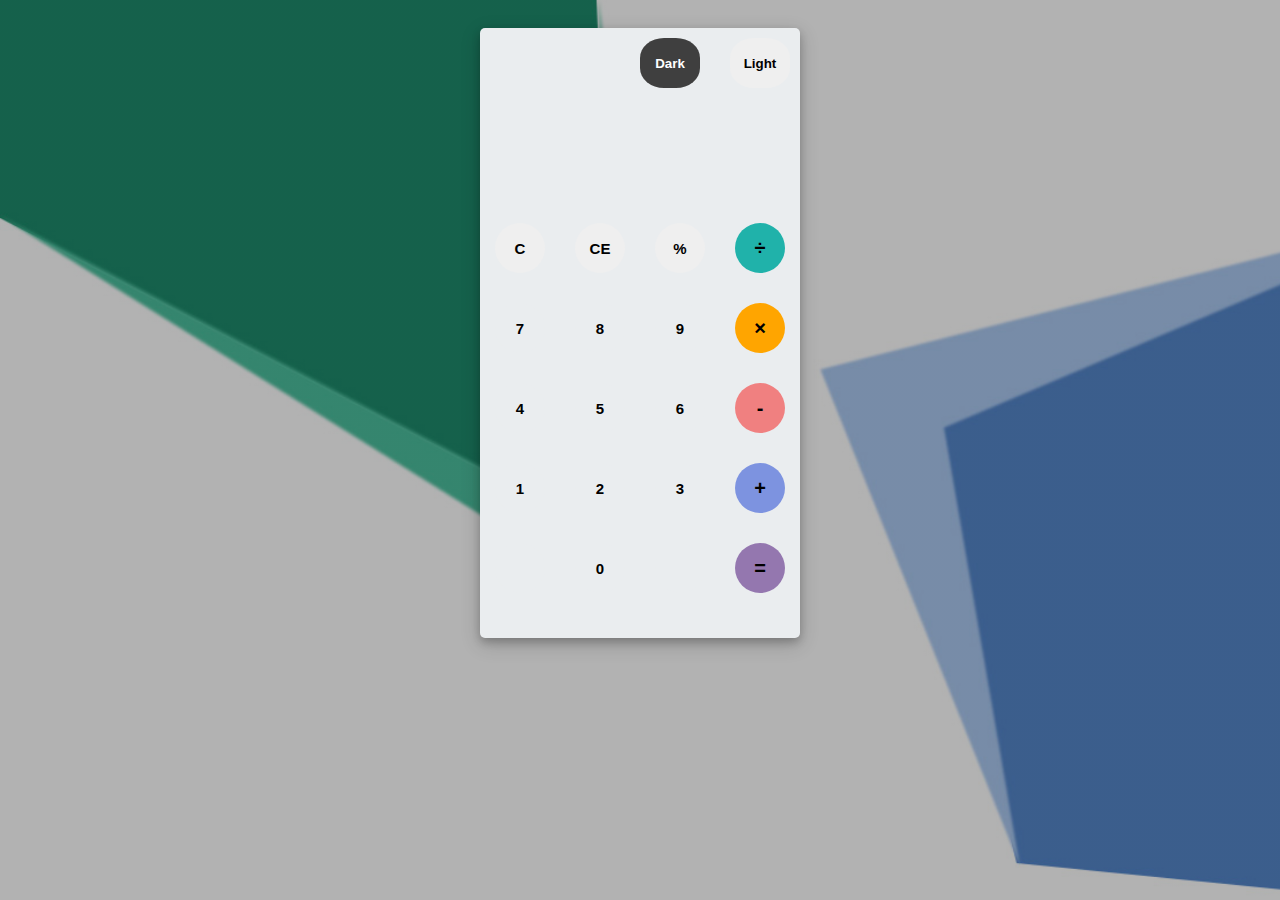
<file: calculator-with-color-theme/html/index.html>
<html>

<head>
    <link rel="stylesheet" type="text/css" href="../css/style.css">
    <link href="https://fonts.googleapis.com/css?family=Open+Sans:600,700" rel="stylesheet">
    <script src="../js/app.js" defer></script>
    <title> Calculator</title>
</head>

<body id="bosy">
    <div id="container">
        <div id="calculator">
            <div class="theme">
                <button id="dark" onclick="darkTheme()" class="operatorbtn d">Dark</button>
                <button id="light" onclick="lightTheme()" class="operatorbtn l">Light</button>
            </div>
            <div id="result" class="thm">
                <div id="history">
                    <p id="history-value"></p>
                </div>
                <div id="output" class="thm">
                    <p id="output-value"></p>
                </div>
            </div>
            <div id="keyboard">
                <button class="operator thm" id="clear">C</button>
                <button class="operator thm" id="backspace">CE</button>
                <button class="operator thm" id="%">%</button>
                <button class="operator " id="/">&#247;</button>
                <button class="number thm" id="7">7</button>
                <button class="number thm" id="8">8</button>
                <button class="number thm" id="9">9</button>
                <button class="operator " id="*">&times;</button>
                <button class="number thm" id="4">4</button>
                <button class="number thm" id="5">5</button>
                <button class="number thm" id="6">6</button>
                <button class="operator " id="-">-</button>
                <button class="number thm" id="1">1</button>
                <button class="number thm" id="2">2</button>
                <button class="number thm" id="3">3</button>
                <button class="operator " id="+">+</button>
                <button class="empty thm" id="empty"></button>
                <button class="number thm" id="0">0</button>
                <button class="empty thm" id="empty"></button>
                <button class="operator " id="=">=</button>
            </div>
        </div>
    </div>
</body>

</html>
</file>
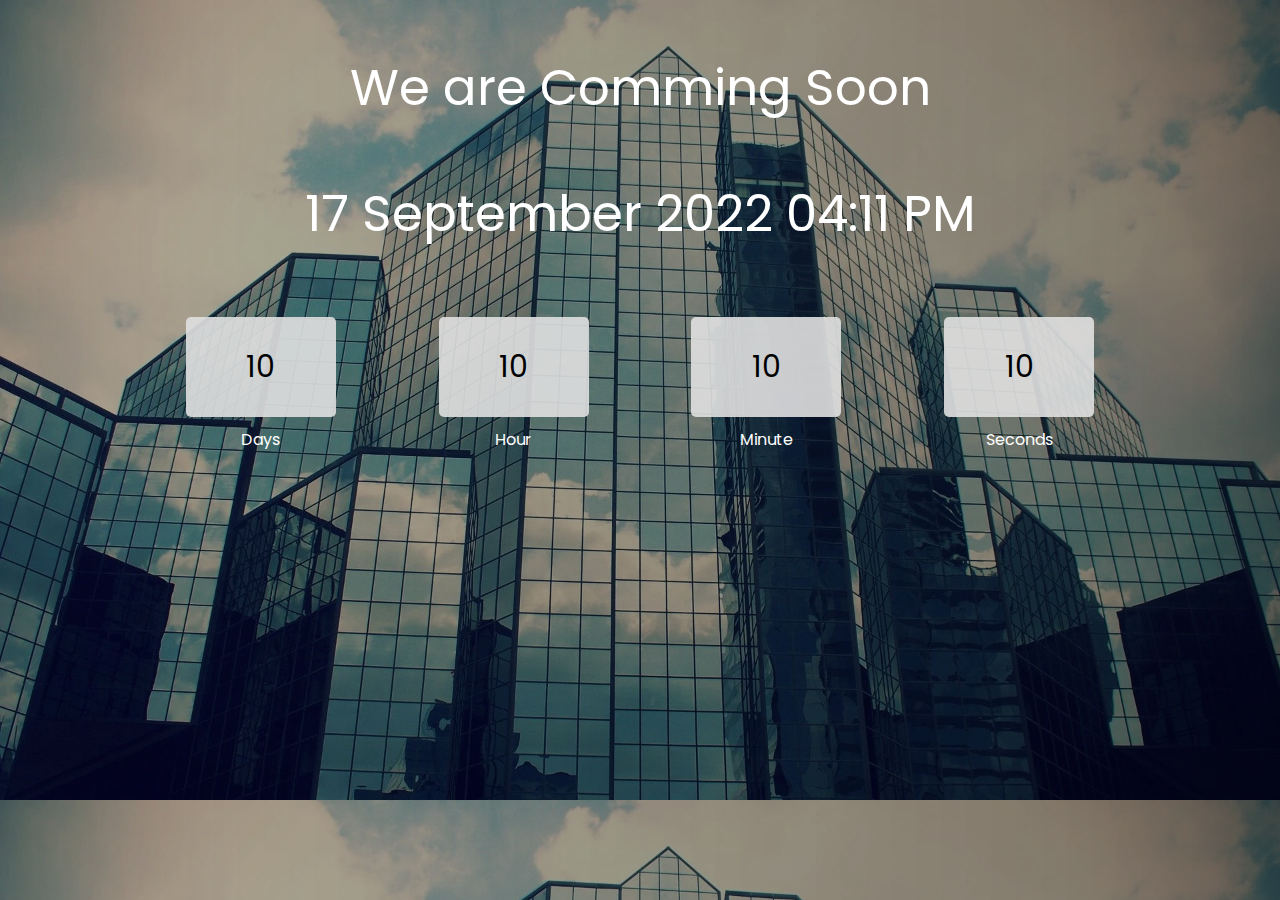
<file: count-down-timer/html/index.html>
<!DOCTYPE html>
<html lang="en">

<head>
    <meta charset="UTF-8">
    <meta http-equiv="X-UA-Compatible" content="IE=edge">
    <meta name="viewport" content="width=device-width, initial-scale=1.0">
    <title>Count Down Timer</title>
    <link rel="stylesheet" href="../css/style.css">
    <link
        href="https://fonts.googleapis.com/css2?family=Abril+Fatface&family=Poppins:ital,wght@0,300;0,400;0,600;0,700;1,300;1,600&display=swap"
        rel="stylesheet">
    <script defer src="../js/app.js"></script>
</head>

<body>
    <div class="container">
        <span>We are Comming Soon </span>
    </div>
    <div class="container">
        <span id="end-date">10 December 2022 03:45 PM</span>
    </div>


    <div class="row">
        <div class="col-4">
            <div class="block"><span class="inputs">10</span></div>
            <span>Days</span>
        </div>
        <div class="col-4">
            <div class="block"><span class="inputs">10</span></div>
            <span>Hour</span>
        </div>
        <div class="col-4">
            <div class="block"><span class="inputs">10</span></div>
            <span>Minute</span>
        </div>
        <div class="col-4">
            <div class="block"><span class="inputs">10</span></div>
            <span>Seconds</span>
        </div>
    </div>

</body>

</html>
</file>
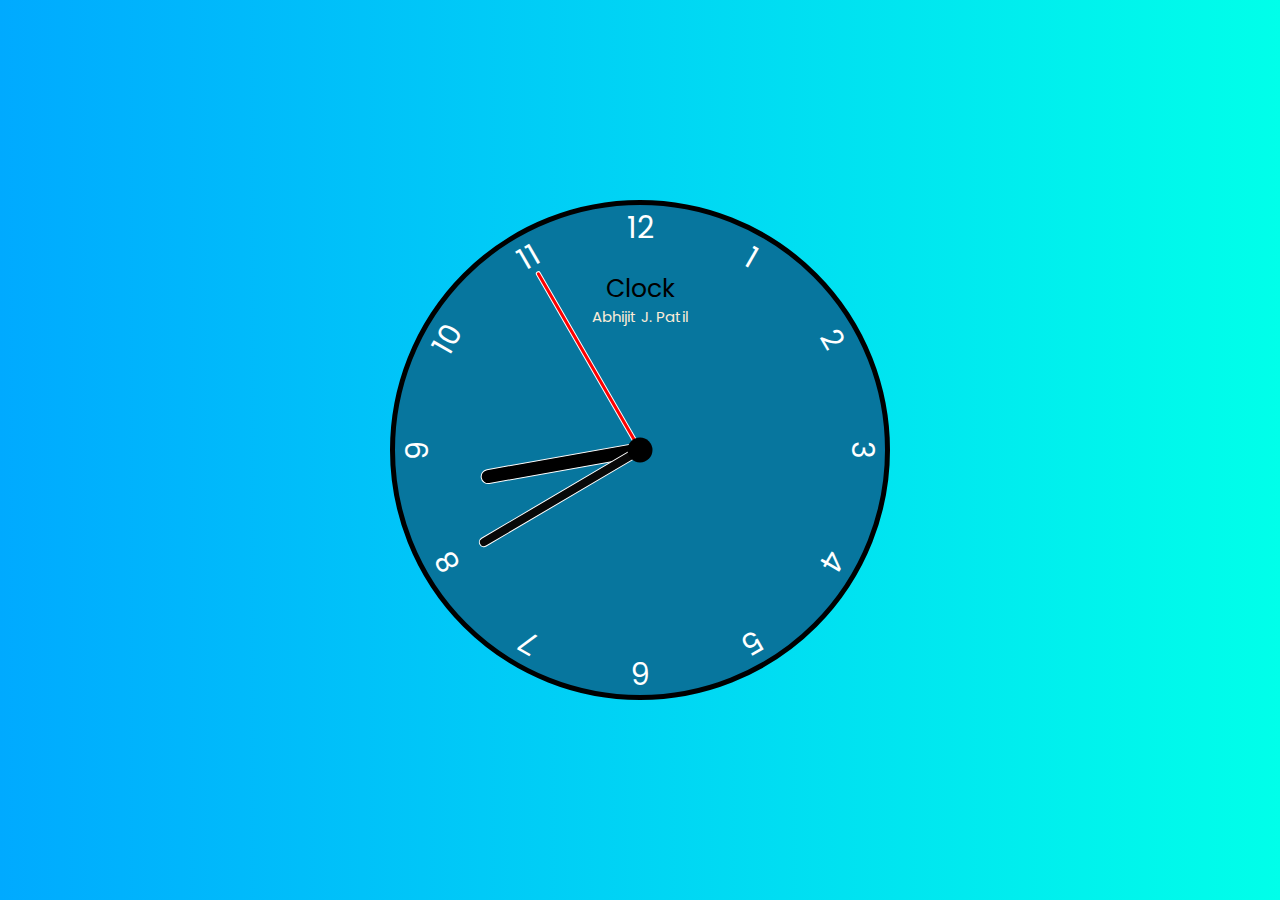
<file: dynamic-clock/html/index.html>
<!DOCTYPE html>
<html lang="en">

<head>
    <meta charset="UTF-8">
    <meta http-equiv="X-UA-Compatible" content="IE=edge">
    <meta name="viewport" content="width=device-width, initial-scale=1.0">
    <title>Dynamic Clock</title>
    <link rel="stylesheet" href="../css/style.css">
    <script src="../js/app.js" defer></script>
    <link
        href="https://fonts.googleapis.com/css2?family=Abril+Fatface&family=Poppins:ital,wght@0,300;0,400;0,600;0,700;1,300;1,600&display=swap"
        rel="stylesheet">
</head>

<body>
    <div class="clock">
        <span id="title">Clock</span>
        <span>Abhijit J. Patil</span>
        <div class="hand hour" data-hour-hand> </div>
        <div class="hand min" data-min-hand> </div>
        <div class="hand sec" data-sec-hand> </div>
        <div class="number number1">1</div>
        <div class="number number2">2</div>
        <div class="number number3">3</div>
        <div class="number number4">4</div>
        <div class="number number5">5</div>
        <div class="number number6">6</div>
        <div class="number number7">7</div>
        <div class="number number8">8</div>
        <div class="number number9">9</div>
        <div class="number number10">10</div>
        <div class="number number11">11</div>
        <div class="number number12">12</div>
    </div>
</body>

</html>
</file>
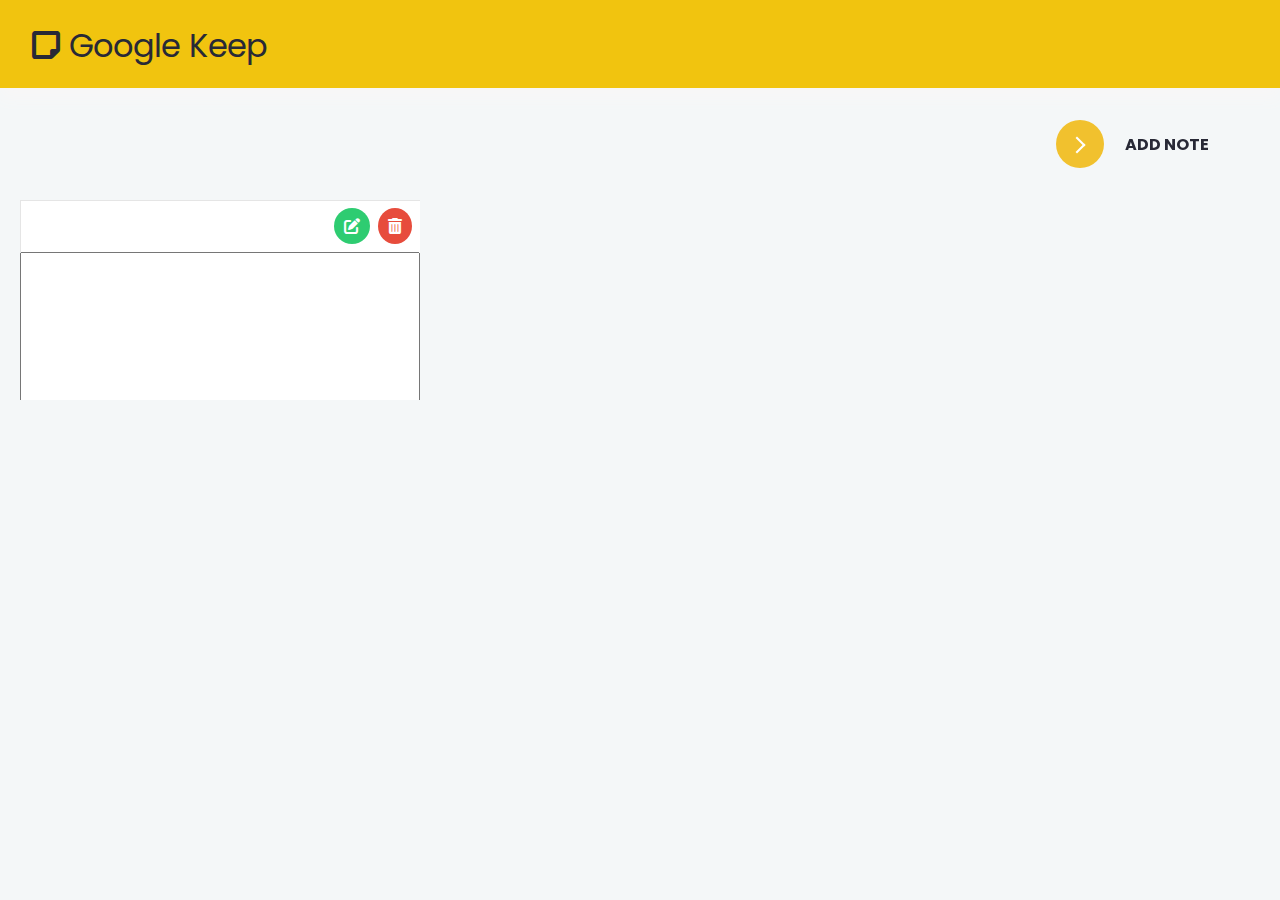
<file: google-keep-clone/html/index.html>
<!DOCTYPE html>
<html lang="en">

<head>
    <meta charset="UTF-8">
    <meta http-equiv="X-UA-Compatible" content="IE=edge">
    <meta name="viewport" content="width=device-width, initial-scale=1.0">
    <link rel="stylesheet" href="https://cdnjs.cloudflare.com/ajax/libs/font-awesome/6.0.0/css/all.min.css"
        integrity="sha512-9usAa10IRO0HhonpyAIVpjrylPvoDwiPUiKdWk5t3PyolY1cOd4DSE0Ga+ri4AuTroPR5aQvXU9xC6qOPnzFeg=="
        crossorigin="anonymous" referrerpolicy="no-referrer" />
    <link
        href="https://fonts.googleapis.com/css2?family=Abril+Fatface&family=Poppins:ital,wght@0,300;0,400;0,600;0,700;1,300;1,600&display=swap"
        rel="stylesheet">
    <title>Google Keep Clone</title>
    <link rel="stylesheet" href="../css/style.css">
</head>

<body>

    <div class="heading">

        <h1><i class="fas fa-sticky-note"></i> Google Keep </h1>
    </div>

    <div class="btn-div">
        <button class="learn-more" class="add" id="add">
            <span class="circle" aria-hidden="true">
                <span class="icon arrow"></span>
            </span>
            <span class="button-text">Add note</span>
        </button>
    </div>



    <script src="../js/app.js"></script>

</body>

</html>
</file>
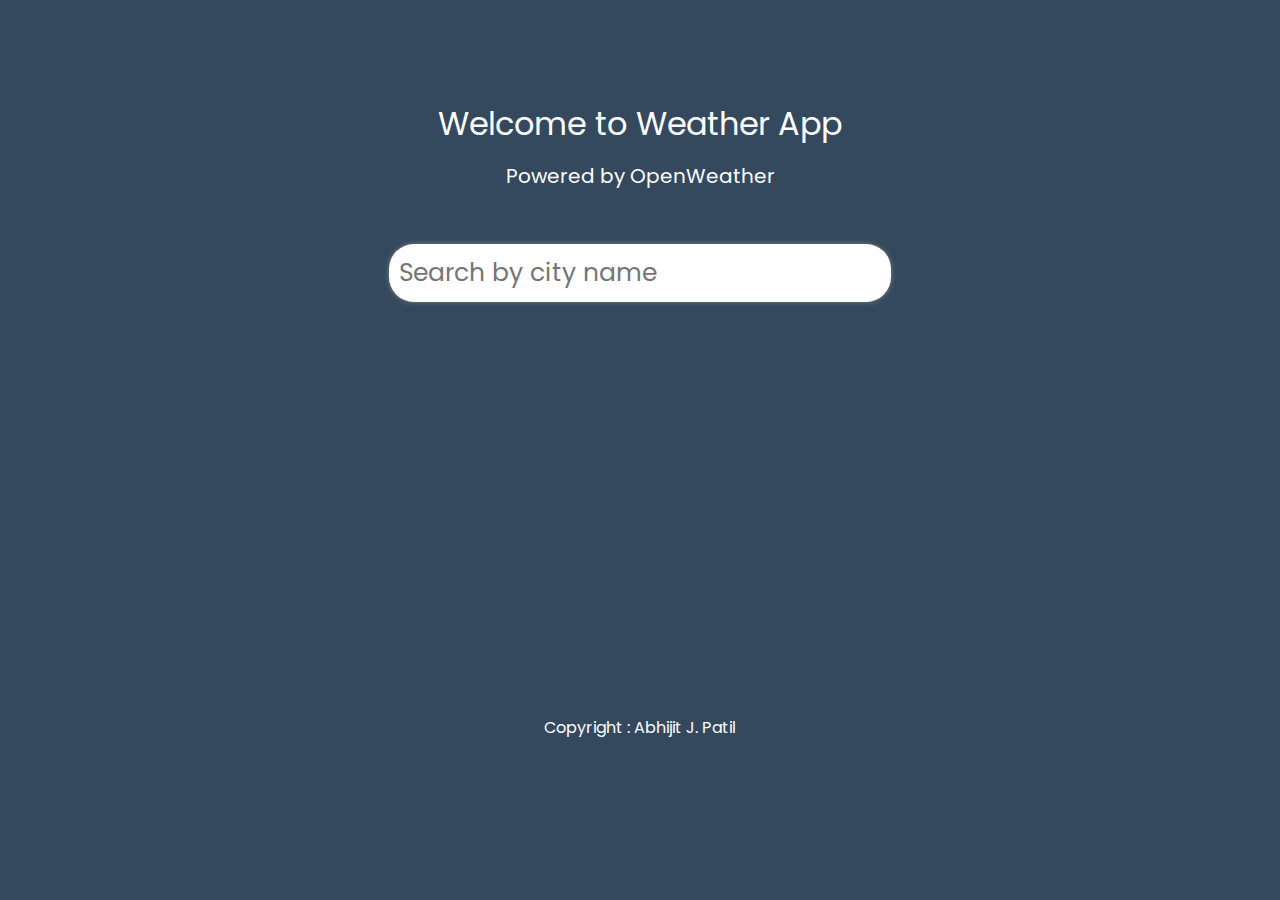
<file: weather-app/htm/index.html>
<!DOCTYPE html>
<html lang="en">

<head>
    <meta charset="UTF-8">
    <meta http-equiv="X-UA-Compatible" content="IE=edge">
    <meta name="viewport" content="width=device-width, initial-scale=1.0">
    <title> Weather App</title>
    <link rel="stylesheet" href="../css/style.css">
    <link
        href="https://fonts.googleapis.com/css2?family=Abril+Fatface&family=Poppins:ital,wght@0,300;0,400;0,600;0,700;1,300;1,600&display=swap"
        rel="stylesheet">
    <script src="../js/app.js" defer></script>
</head>

<body>


    <div class="main">
        <div class="row">
            <form action="">
                <p>Welcome to Weather App</p>
                <span>Powered by OpenWeather</span><br><br>
                <input type="search" id="search" placeholder="Search by city name">
            </form>
        </div>
        <div class="row row1" id="weather"> </div>

    </div>

    <footer class="me">
        <p>Copyright : Abhijit J. Patil</p>
    </footer>
</body>

</html>
</file>
<file: calculator-with-color-theme/css/style.css>
body {
  transition: 2s;
  font-family: "Open Sans", sans-serif;
  background-color: black;
  background-image: linear-gradient(rgba(0, 0, 0, 0.3), rgba(0, 0, 0, 0.3)),
    url(../data/bgImg.jpg);
  background-size: cover;
}
#container {
  width: 100%;
  height: 100%;
}
#calculator {
  width: 320px;
  height: 610px;
  background-color: #eaedef;
  margin: 0 auto;
  top: 20px;
  position: relative;
  border-radius: 5px;
  box-shadow: 0 4px 8px 0 rgba(0, 0, 0, 0.2), 0 6px 20px 0 rgba(0, 0, 0, 0.19);
}
#result {
  height: 120px;
}
#history {
  text-align: right;
  height: 20px;
  margin: 0 20px;
  padding-top: 20px;
  font-size: 15px;
  color: #919191;
}
#output {
  text-align: right;
  height: 60px;
  margin: 10px 20px;
  font-size: 30px;
}
#keyboard {
  height: 400px;
}
.operator,
.number,
.empty {
  width: 50px;
  height: 50px;
  margin: 15px;
  float: left;
  border-radius: 50%;
  border-width: 0;
  font-weight: bold;
  font-size: 15px;
}
.number,
.empty {
  background-color: #eaedef;
}
.number,
.operator {
  cursor: pointer;
}
.operator:active,
.number:active {
  font-size: 13px;
}
.operator:focus,
.number:focus,
.empty:focus {
  outline: 0;
}
button:nth-child(4) {
  font-size: 20px;
  background-color: #20b2aa;
}
button:nth-child(8) {
  font-size: 20px;
  background-color: #ffa500;
}
button:nth-child(12) {
  font-size: 20px;
  background-color: #f08080;
}
button:nth-child(16) {
  font-size: 20px;
  background-color: #7d93e0;
}
button:nth-child(20) {
  font-size: 20px;
  background-color: #9477af;
}
.theme {
  display: flex;
  justify-content: flex-end;
  align-items: center;
  height: 60px;
  /* border: 2px solid red; */
}
.operatorbtn {
  margin-top: 10px;
  margin-right: 10px;
  font-weight: bold;
  width: 60px;
  height: 50px;
  border-radius: 40%;
  border: none;
  margin-left: 20px;
}
.d {
  color: white;
  background-color: #3f3f3f;
}
</file>
<file: count-down-timer/css/style.css>
body {
  background-image: linear-gradient(
      to left,
      rgba(0, 0, 0, 0.5),
      rgba(0, 0, 0, 0.3)
    ),
    url(../images/1.jpg);
  background-size: cover;
  /* font-family: "Abril Fatface", cursive; */
  font-family: "Poppins", sans-serif;
}
.container {
  margin: 50px;
  display: flex;
  justify-content: center;
  align-items: center;
  color: #fff;
  font-size: 50px;
  font-weight: normal;
}
.row {
  /* border: 2px solid red; */
  width: 80%;
  margin: auto;
  display: flex;
  justify-content: center;
  align-items: center;
}
.col-4 {
  margin: auto;
  padding-top: 15px;

  flex-basis: 24%;
  display: flex;
  flex-direction: column;
  justify-content: center;
  align-items: center;
}
.row .col-4 .block {
  border-radius: 5px;
  background: rgba(224, 224, 224, 0.9);
  height: 100px;
  width: 150px;
  display: flex;
  justify-content: center;
  align-items: center;
}
.row .col-4 .block span {
  margin: auto;
  color: #000;
  font-size: 30px;
}
.row .col-4 span {
  margin-top: 10px;
  color: #fff;
  display: flex;
  justify-content: center;
  align-items: center;
}
</file>
<file: dynamic-clock/css/style.css>
*,
*::after,
*::before {
  padding: 0;
  margin: 0;
  box-sizing: border-box;
  font-family: "Poppins", sans-serif;
  font-size: 30px;
  color: white;
}

body {
  background: linear-gradient(
    to right,
    hsl(200, 100%, 50%),
    hsl(175, 100%, 50%)
  );
  display: flex;
  justify-content: center;
  align-items: center;
  min-height: 100vh;
  overflow: hidden;
}
.clock {
  width: 500px;
  height: 500px;
  background-color: rgb(7, 118, 158);
  border-radius: 50%;
  border: 5px solid black;
  position: relative;
}
.clock .number {
  --rotation: 0;
  position: absolute;
  width: 100%;
  height: 100%;
  text-align: center;
  transform: rotate(var(--rotation));
}
.clock .number1 {
  --rotation: 30deg;
}
.clock .number2 {
  --rotation: 60deg;
}
.clock .number3 {
  --rotation: 90deg;
}
.clock .number4 {
  --rotation: 120deg;
}
.clock .number5 {
  --rotation: 150deg;
}
.clock .number6 {
  --rotation: 180deg;
}
.clock .number7 {
  --rotation: 210deg;
}
.clock .number8 {
  --rotation: 240deg;
}
.clock .number9 {
  --rotation: 270deg;
}
.clock .number10 {
  --rotation: 300deg;
}
.clock .number11 {
  --rotation: 330deg;
}

.clock .hand {
  --rotation: 0;
  position: absolute;
  bottom: 50%;
  left: 50%;
  transform-origin: bottom;
  border: 1px solid white;
  border-top-left-radius: 10px;
  border-top-right-radius: 10px;
  z-index: 10;
  transform: translate(-50%) rotate(calc(var(--rotation) * 1deg));
}
.clock::after {
  content: "";
  position: absolute;
  background-color: black;
  z-index: 11;
  width: 25px;
  height: 25px;
  top: 50%;
  left: 50%;
  transform: translate(-50%, -50%);
  border-radius: 50%;
}

.clock .hand.sec {
  width: 5px;
  height: 42%;
  background-color: red;
}
.clock .hand.min {
  width: 10px;
  height: 38%;
  background-color: rgb(8, 8, 8);
}
.clock .hand.hour {
  width: 15px;
  height: 33%;
  background-color: rgb(0, 0, 0);
}
#title {
  font-size: 25px;
  top: 65px;
  color: black;
}
span {
  font-size: 15px;
  width: 100%;
  text-align: center;
  position: absolute;
  /* border: 2px solid red; */
  top: 100px;
  color: antiquewhite;
}
</file>
<file: google-keep-clone/css/style.css>
@import url("https://fonts.googleapis.com/css2?family=Poppins:wght@200;400&display=swap");
* {
  margin: 0;
  padding: 0;
  box-sizing: border-box;
  outline: none;
}
body {
  background-color: #f4f7f8;
  font-family: "Poppins", sans-serif;
  display: flex;
  flex-wrap: wrap;
}
.heading {
  width: 100vw;
  height: 5.5rem;
  background-color: #f1c40f;
  color: #282936;
  box-shadow: 0px 10px 16px rgb(248, 247, 247);
}
.heading h1 {
  line-height: 5.8rem;
  margin-left: 2rem;
  font-weight: 400;
}
.add:active {
  transform: scale(0.98);
}
/* button style start */
.btn-div {
  position: fixed;
  top: 7rem;
  right: 1rem;
  border: none;
  border-radius: 3px;
  padding: 0.5rem 1rem;
  cursor: pointer;
}
/* */
button {
  position: relative;
  display: inline-block;
  cursor: pointer;
  outline: none;
  border: 0;
  vertical-align: middle;
  text-decoration: none;
  background: transparent;
  padding: 0;
  font-size: inherit;
  font-family: inherit;
}
button.learn-more {
  width: 12rem;
  height: auto;
}
button.learn-more .circle {
  transition: all 0.45s cubic-bezier(0.65, 0, 0.076, 1);
  position: relative;
  display: block;
  margin: 0;
  width: 3rem;

  height: 3rem;
  background: #f1c12e;
  border-radius: 1.625rem;
}
button.learn-more .circle .icon {
  transition: all 0.45s cubic-bezier(0.65, 0, 0.076, 1);
  position: absolute;
  top: 0;
  bottom: 0;
  margin: auto;
  background: #fff;
}
button.learn-more .circle .icon.arrow {
  transition: all 0.45s cubic-bezier(0.65, 0, 0.076, 1);
  left: 0.625rem;
  width: 1.125rem;
  height: 0.125rem;
  background: none;
}
/* */
button.learn-more .circle .icon.arrow::before {
  position: absolute;
  content: "";
  top: -0.25rem;
  right: 0.0625rem;
  width: 0.625rem;
  height: 0.625rem;
  border-top: 0.125rem solid #fff;
  border-right: 0.125rem solid #fff;
  transform: rotate(45deg);
}
button.learn-more .button-text {
  transition: all 0.45s cubic-bezier(0.65, 0, 0.076, 1);
  position: absolute;
  top: 0;
  left: 0;
  right: 0;
  bottom: 0;
  padding: 0.75rem 0;
  margin: 0 0 0 1.85rem;
  color: #282936;
  font-weight: 700;
  line-height: 1.6;
  text-align: center;
  text-transform: uppercase;
}
button:hover .circle {
  width: 100%;
}
button:hover .circle .icon.arrow {
  background: #fff;
  transform: translate(1rem, 0);
}
button:hover .button-text {
  color: #fff;
}
/* button style end */
.main {
  padding: 2rem;
}
.note {
  background-color: #fff;
  margin: 30px 20px;
  height: 200px;
  width: 400px;
  overflow-y: scroll;
  margin-top: 7rem;
  box-shadow: inset 1px 1px 0 rgba(0, 0, 0, 0.1),
    inset 0 -1px 0 rgba(0, 0, 0, 0.1);
}
.note .operation {
  display: flex;
  justify-content: flex-end;
  padding: 0.5rem;
}
.note .operation button {
  background-color: transparent;
  border: none;
  color: #fff;
  cursor: pointer;
  font-size: 1rem;
  margin-left: 0.5rem;
}

.note textarea {
  outline: none;
  font-family: inherit;
  font-size: 1.2rem;
  /* border: none; */
  height: 300px;
  width: 100%;
  padding: 20px;
}
.fa-edit,
.fa-trash-alt {
  color: #fff;
  padding: 10px;
  background-color: #2ecc71;
  border-radius: 50%;
}
.fa-trash-alt {
  background-color: #e74c3c;
}
.fa-edit:hover {
  background-color: #fff;
  color: #27ae60;
  filter: drop-shadow(0px 10px 8px rgb(219, 218, 218));
}
.fa-trash-alt:hover {
  background-color: #fff;
  color: #e74c3c;
  filter: drop-shadow(0px 10px 8px rgb(219, 218, 218));
}
.hidden {
  display: none;
}
</file>
<file: weather-app/css/style.css>
* {
  padding: 0;
  margin: 0;
  box-sizing: border-box;
  font-family: "Poppins", sans-serif;
}
body {
  height: 100vh;
  background: #34495e;
}
.main {
  padding-top: 100px;
  /* border: 2px solid red; */
  width: 100%;
  /* height: 100vh; */
  display: flex;
  /* justify-content: center; */
  align-items: center;
  flex-direction: column;
}
.row {
  /* border: 2px solid rgb(144, 0, 255); */
  /* margin-top: 100px; */
  width: 1000px;
  text-align: center;
  display: flex;
  justify-content: center;
  font-size: 32px;
  color: white;
}
.row p {
  margin: 0;
}
.row span {
  font-size: 20px;
}
#search {
  font-size: 25px;
  padding: 10px;
  border-radius: 25px;
  border: none;
  outline: none;
  box-shadow: 0 0 5px grey;
}

.info span {
  font-size: px;
}
.row1 {
  display: block;
}
.me {
  position: absolute;
  color: white;
  top: 715px;
  /* margin-top: 400px; */
  text-align: center;
  width: 100%;
  /* border: 2px solid yellow; */
}
</file>
